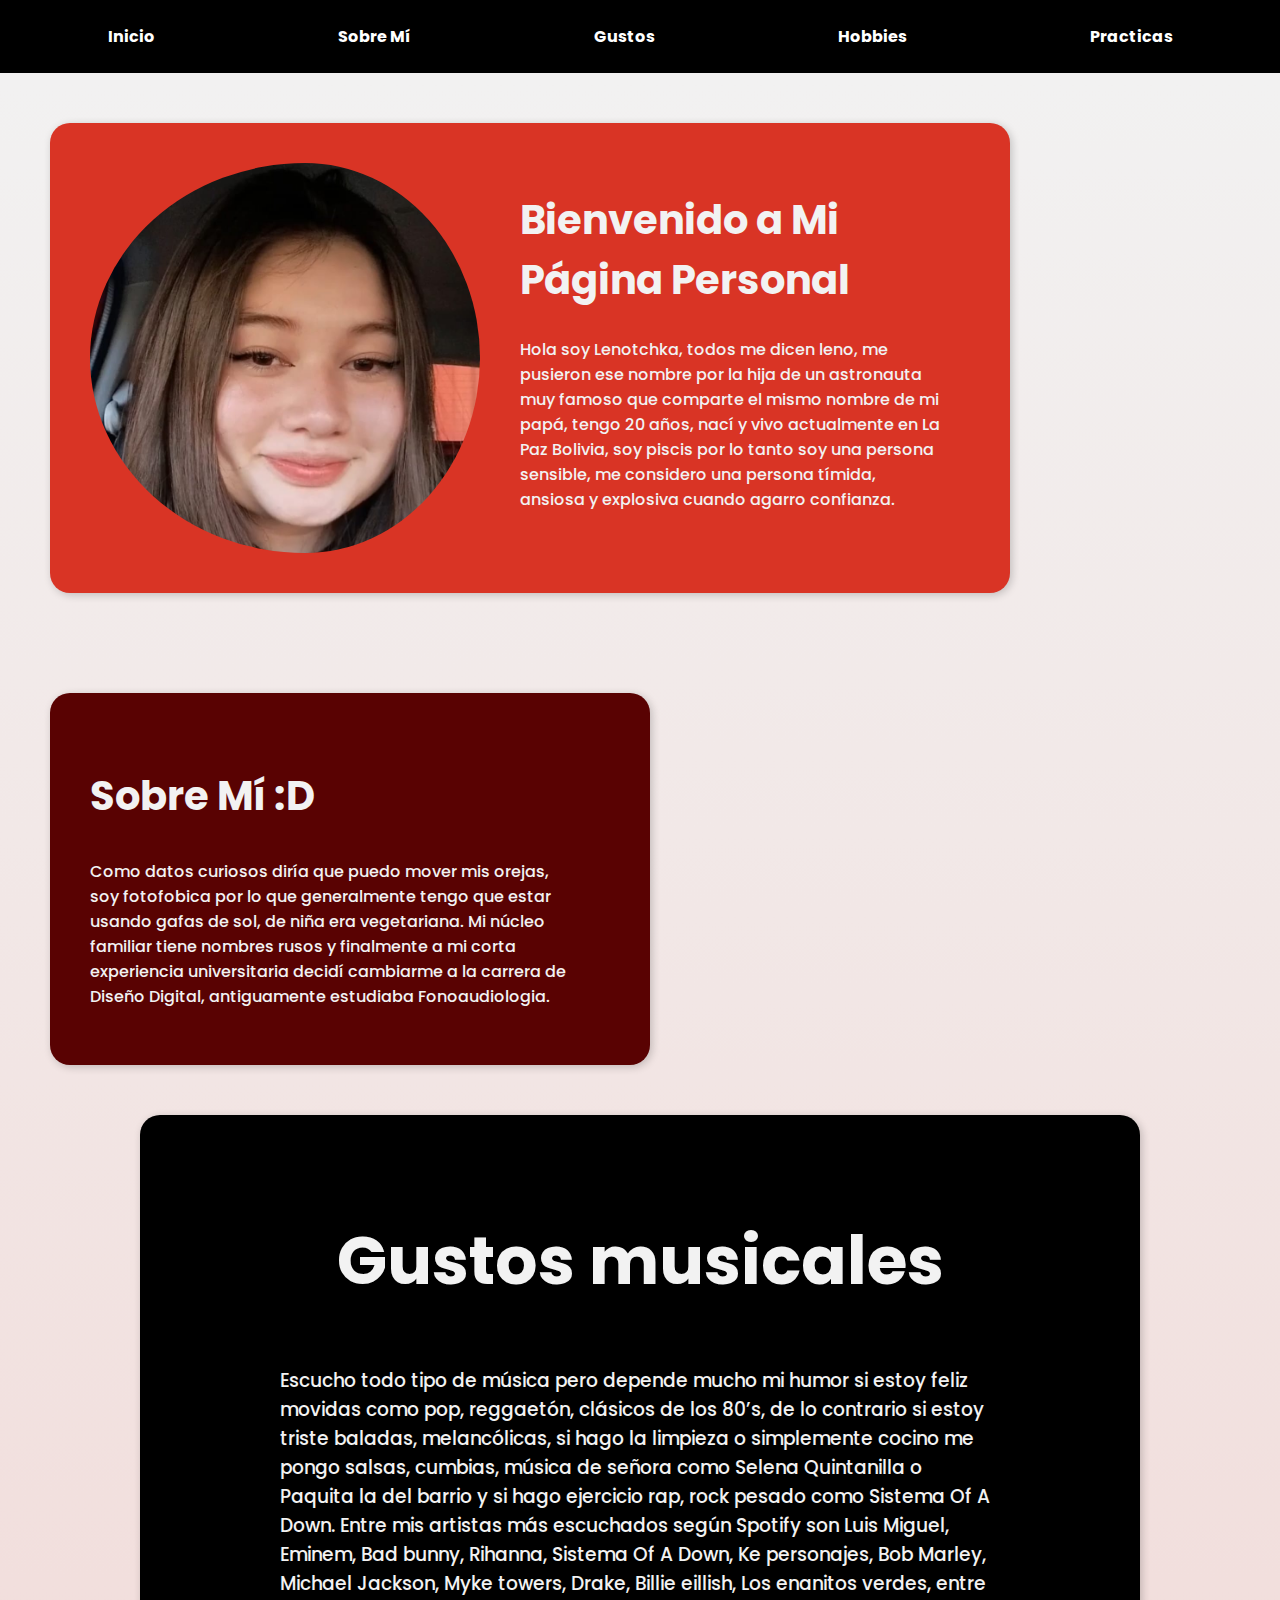
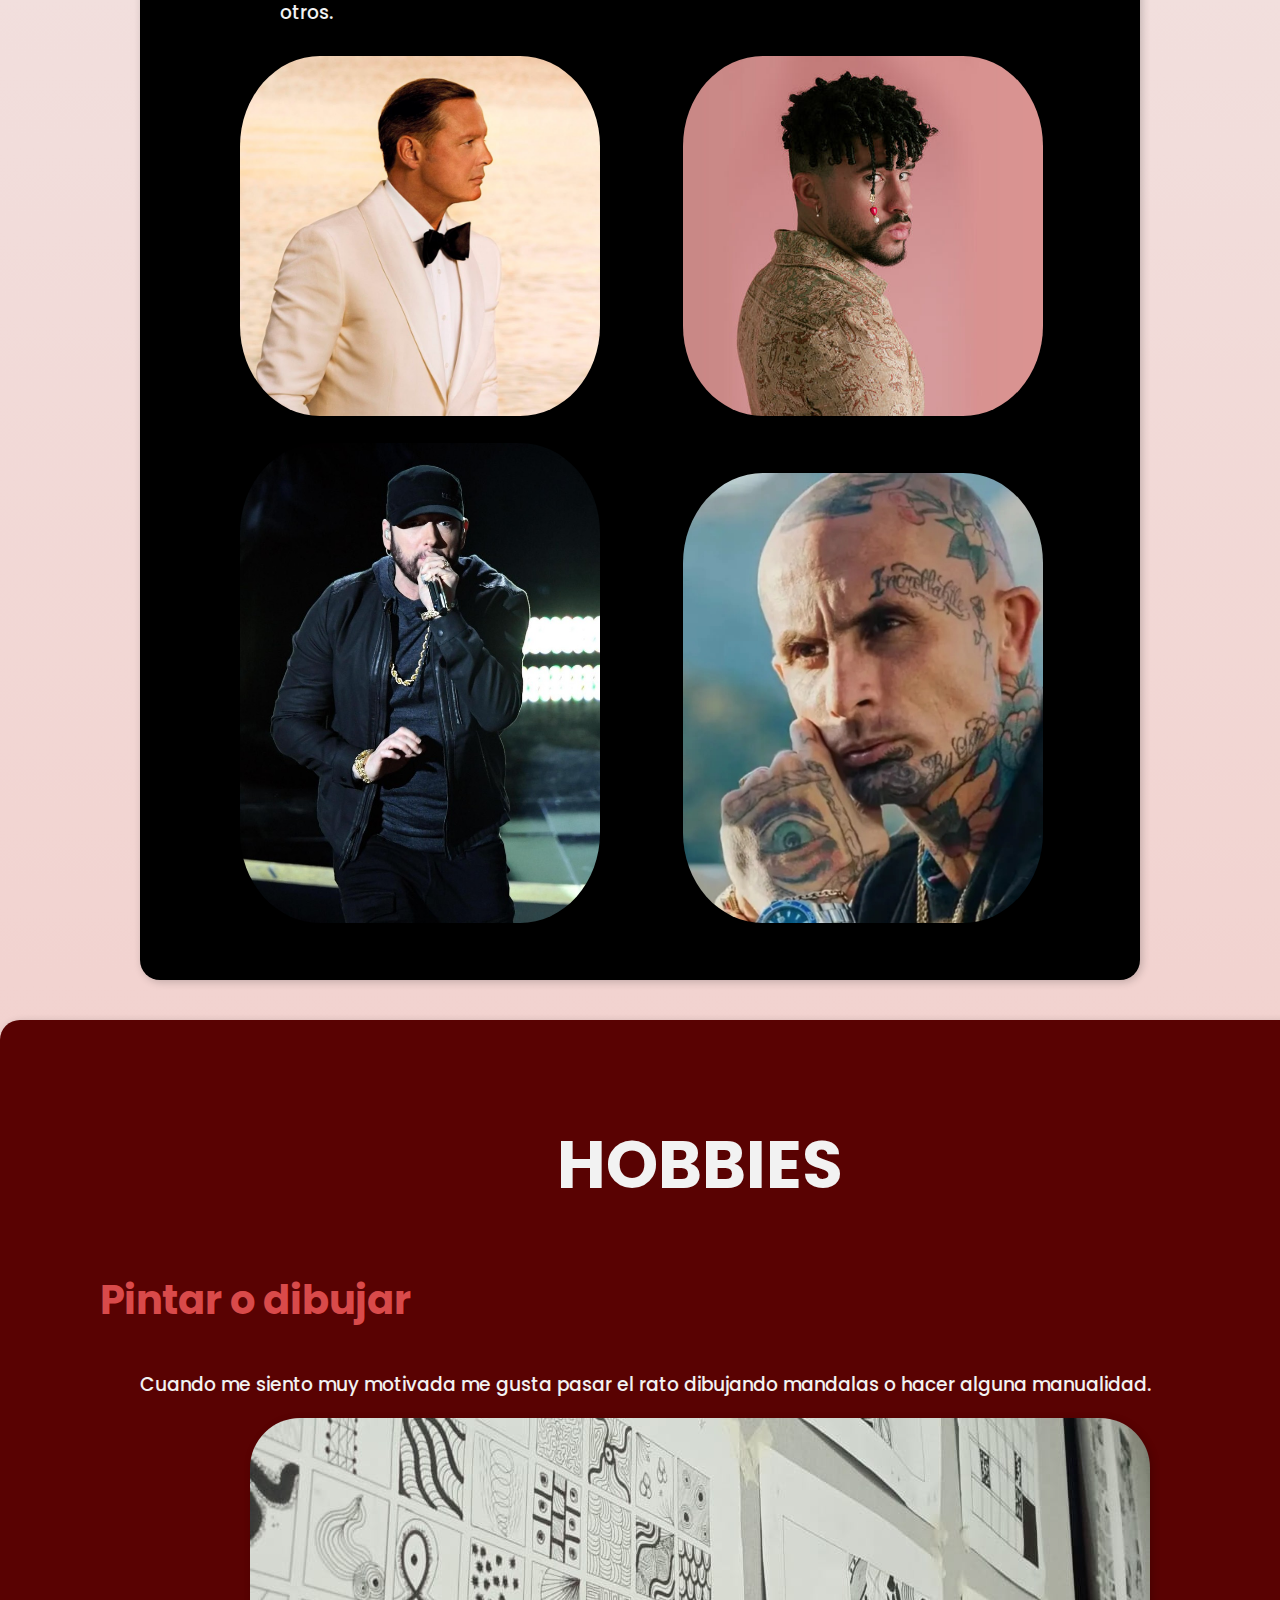
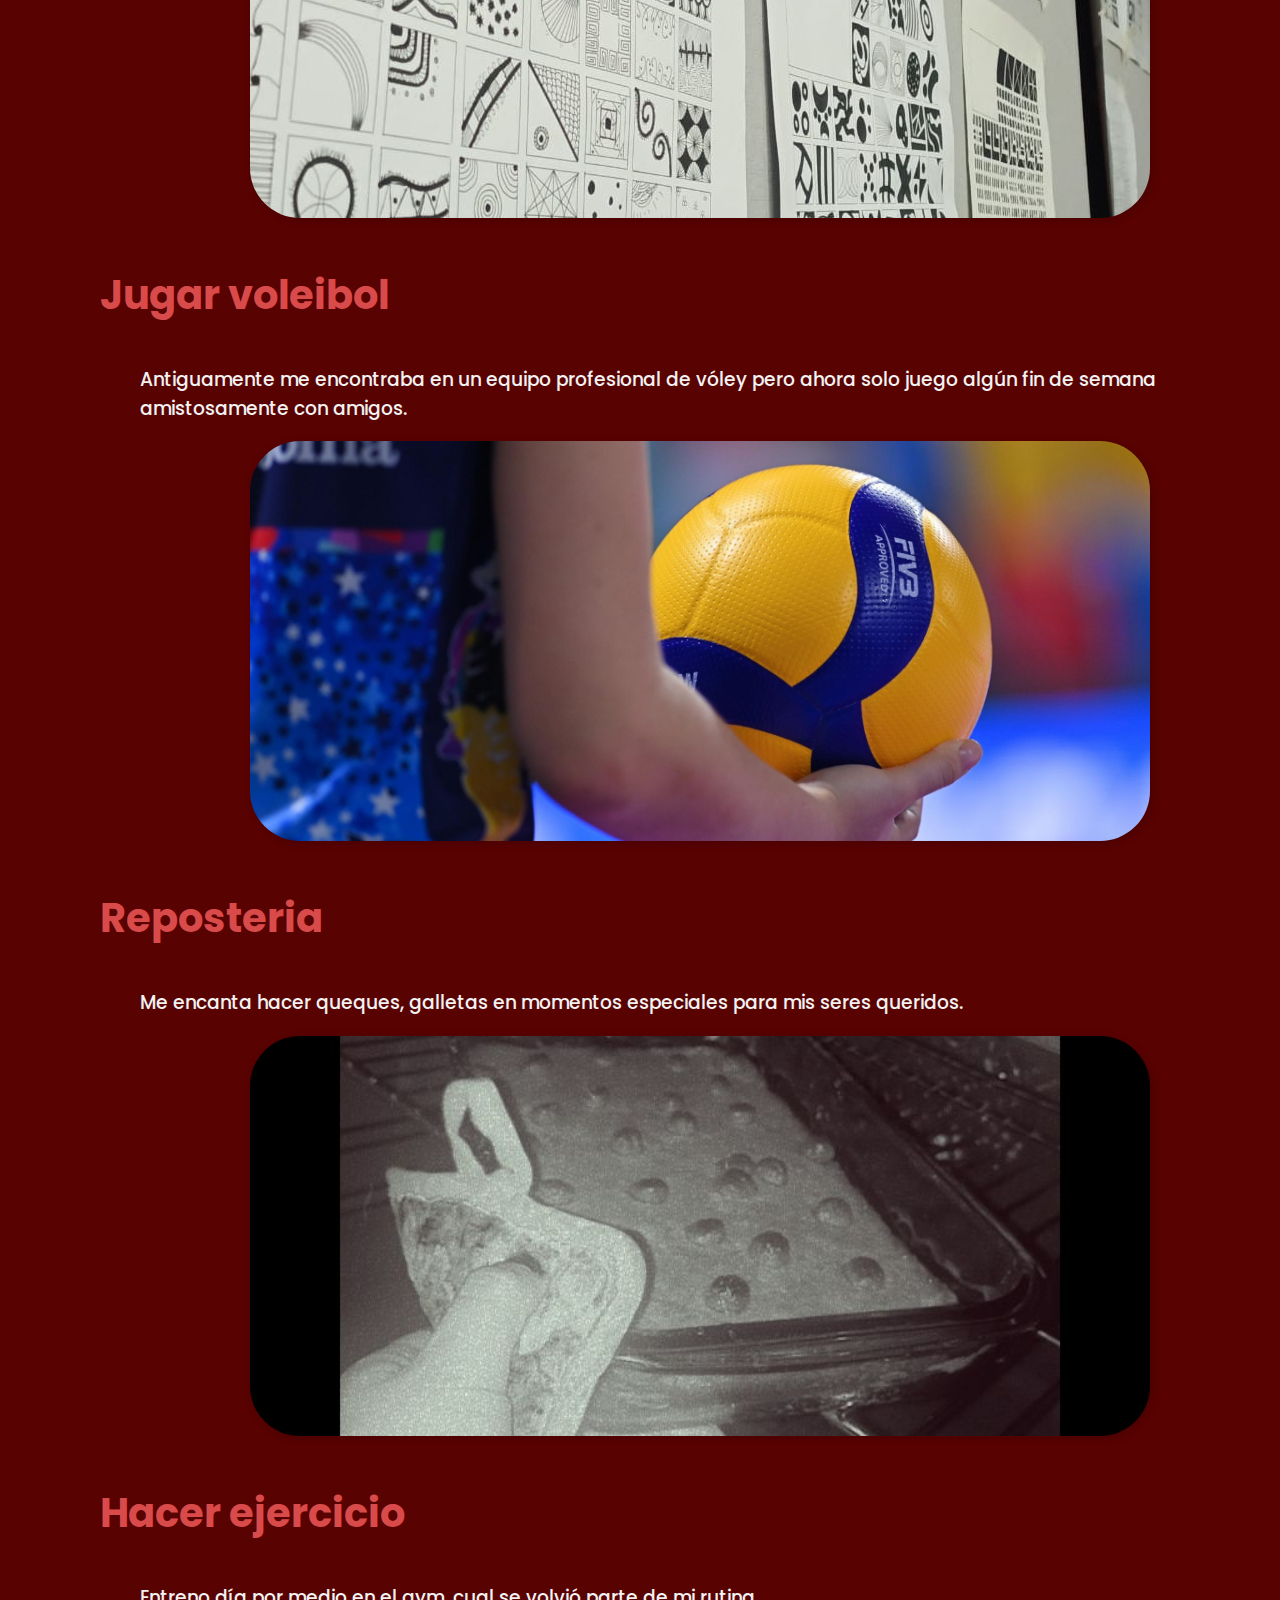
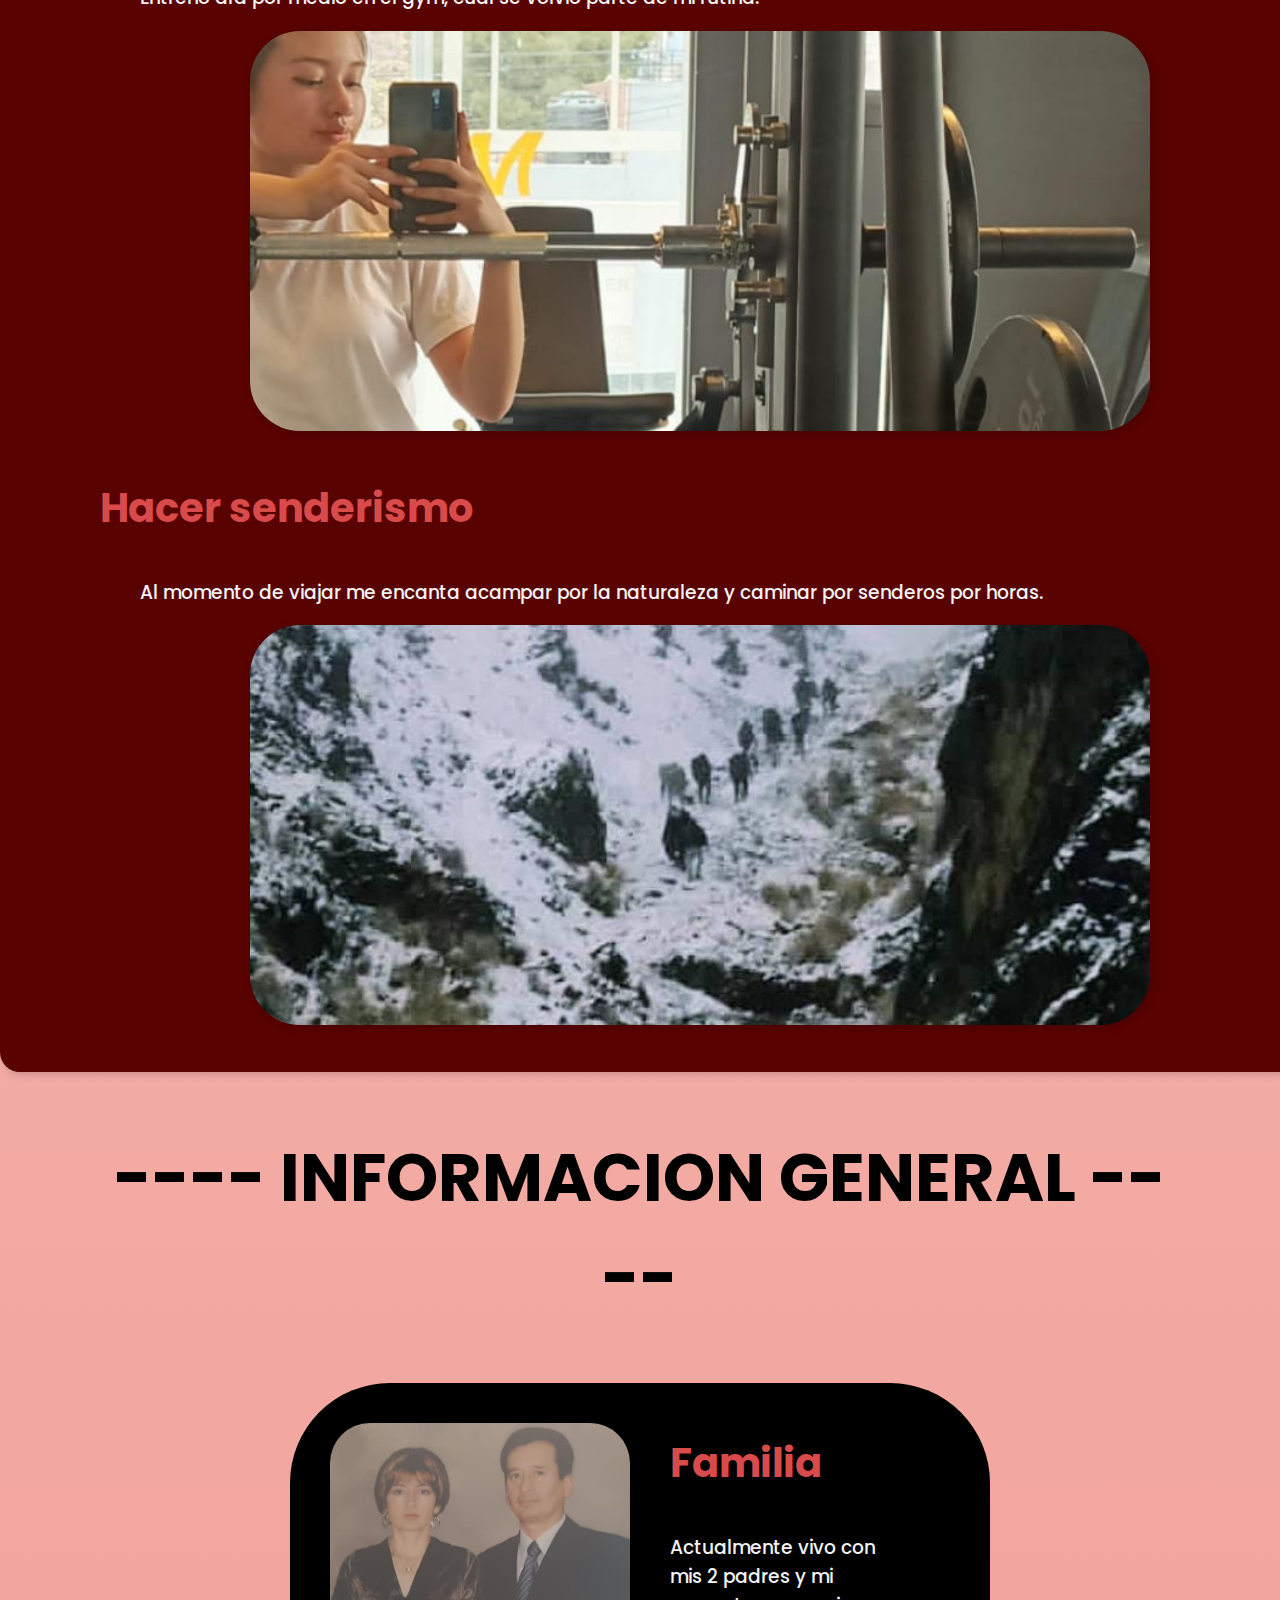
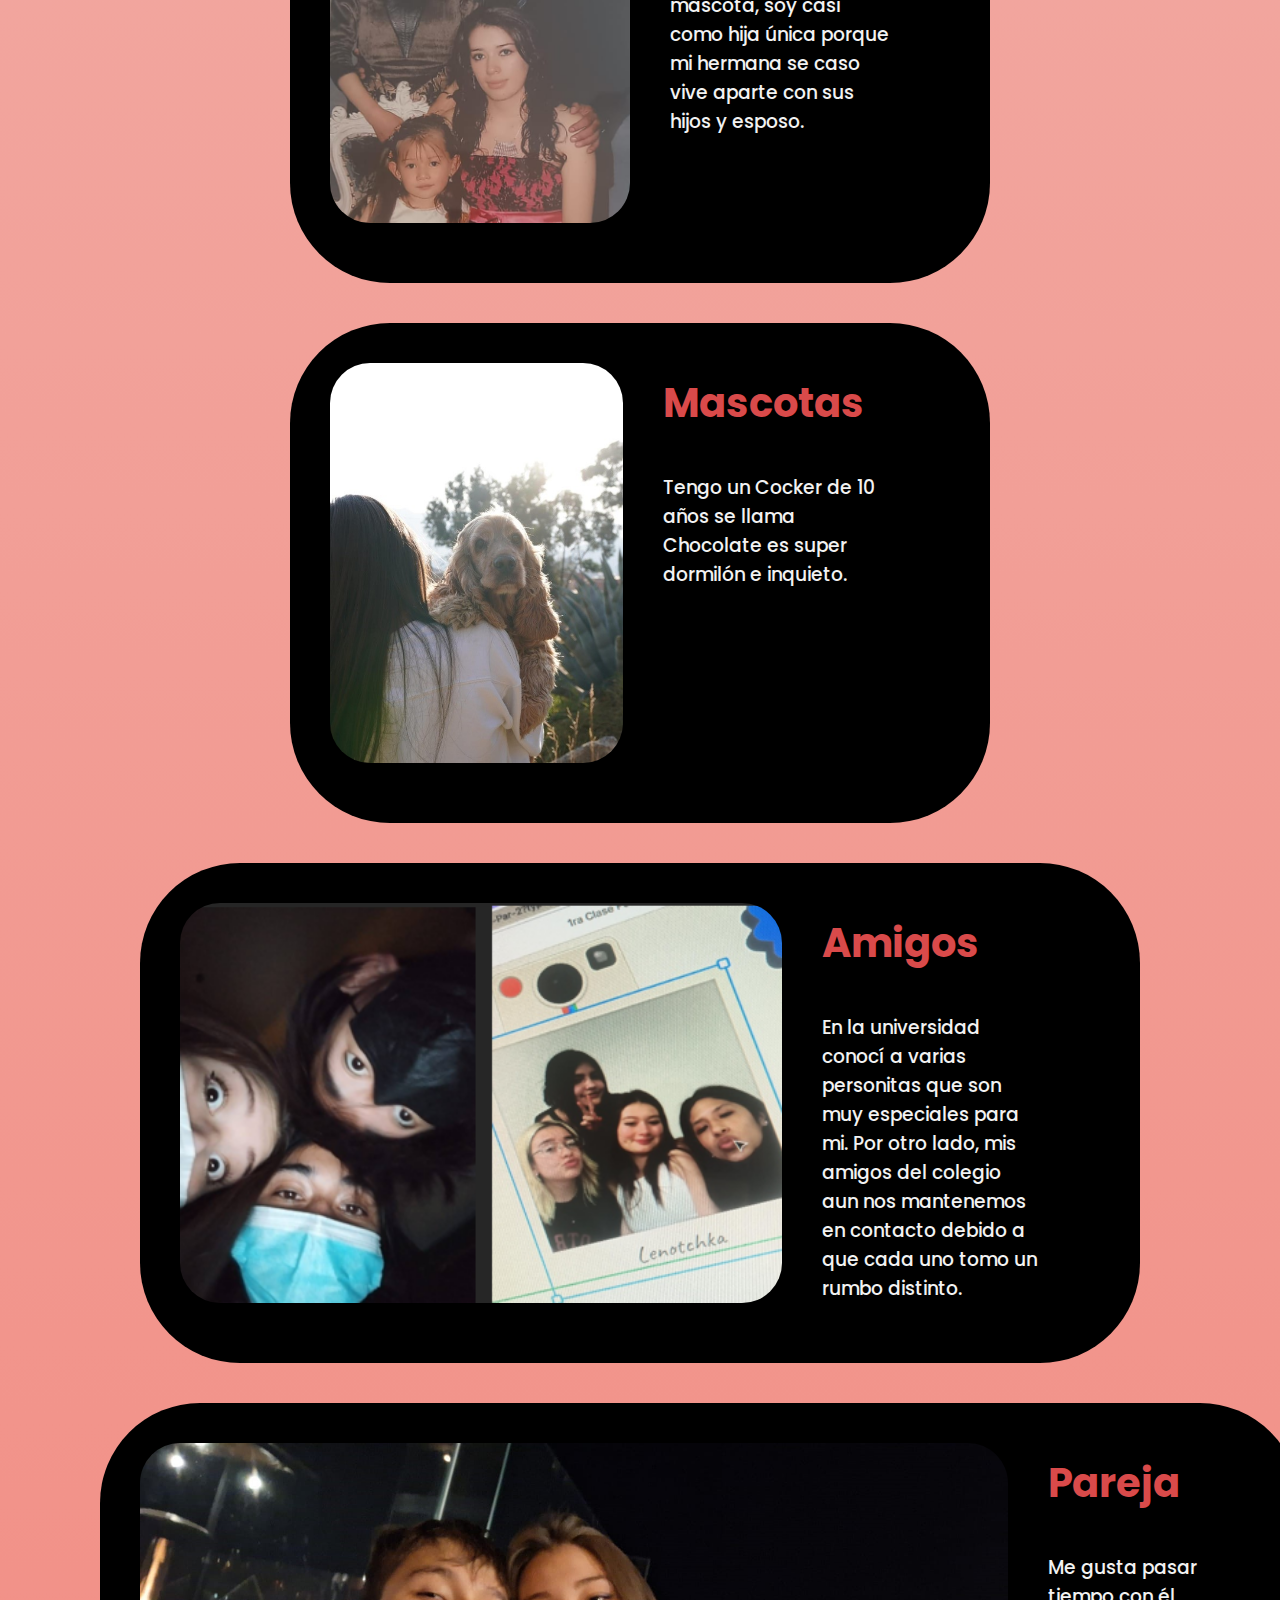
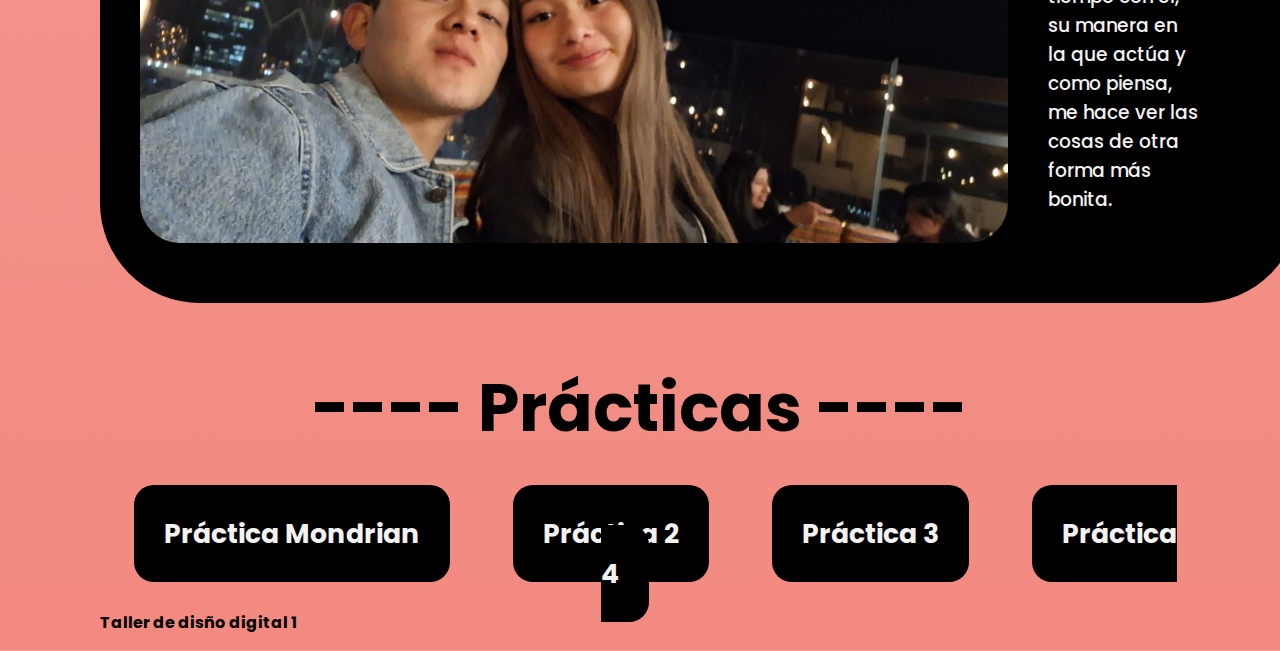
<file: index.html>
<!DOCTYPE html>
<html lang="es">
<head>
    <meta charset="UTF-8">
    <meta name="viewport" content="width=device-width, initial-scale=1.0">
    <link rel="stylesheet" href="./src/style..css">
    <title>Leno</title>
</head>

<body>

    <body>
        <nav class="mi nav">
            <ul>
                <li><a href="#inicio">Inicio</a></li>
                <li><a href="#sobre-mi">Sobre Mí</a></li>
                <li><a href="#gustos">Gustos</a></li>
                <li><a href="#gustos2">Hobbies</a></li>
                <li><a href="#practicas">Practicas</a></li>
            </ul>
        </nav>

        <section id="inicio">
            <img class="imgPerfil" src="./src/imgs/perfil1.jpg" alt="">
            <h1 class="txt1">Bienvenido a Mi Página Personal</h1>
            <p class="txt2">Hola soy Lenotchka, todos me dicen leno, me pusieron ese nombre por la hija de un astronauta
                muy famoso que comparte el mismo nombre de mi papá, tengo 20 años, nací y vivo actualmente en La Paz
                Bolivia, soy piscis por lo tanto soy una persona sensible, me considero una persona tímida, ansiosa y
                explosiva cuando agarro confianza. </p>
        </section>

        <section id="sobre-mi">
            <h2 class="txt1">Sobre Mí :D</h2>
            <p class="txt2">Como datos curiosos diría que puedo mover mis orejas, soy fotofobica por lo que generalmente
                tengo que estar usando gafas de sol, de niña era vegetariana. Mi núcleo familiar tiene nombres rusos y
                finalmente a mi corta experiencia universitaria decidí cambiarme a la carrera de Diseño Digital,
                antiguamente estudiaba Fonoaudiologia.</p>
        </section>

        <section id="gustos">
            <h2 class="txt3">Gustos musicales</h2>
            <p class="txt4"> Escucho todo tipo de música pero depende mucho mi humor si estoy feliz movidas como pop,
                reggaetón, clásicos de los 80’s, de lo contrario si estoy triste baladas, melancólicas, si hago la
                limpieza o simplemente cocino me pongo salsas, cumbias, música de señora como Selena Quintanilla o
                Paquita la del barrio y si hago ejercicio rap, rock pesado como Sistema Of A Down.
                Entre mis artistas más escuchados según Spotify son Luis Miguel, Eminem, Bad bunny, Rihanna, Sistema Of
                A Down, Ke personajes, Bob Marley, Michael Jackson, Myke towers, Drake, Billie eillish, Los enanitos
                verdes, entre otros.
            </p>
            <div class="cajaimagenes">


                <img class="musica1" src="./src/imgs/musica1.jpg" alt="">
                <img class="musica1" src="./src/imgs/musica3.jpg" alt="">
                <img class="musica1" src="./src/imgs/musica2.jpeg" alt="">
                <img class="musica1" src="./src/imgs/musica 4.jpg" alt="">


            </div>
        </section>


        <section id="gustos2">
            <h2 class="txt3">HOBBIES</h2>
            <p class="txt5">Pintar o dibujar</p>
            <p class="txt4">Cuando me siento muy motivada me gusta pasar el rato dibujando mandalas o hacer alguna
                manualidad.</p>
            <div class="cajaimagen2">
                <img class="imghobbie" src="./src/imgs/hobb1.jpg" alt="">
            </div>

            <p class="txt5">Jugar voleibol</p>
            <p class="txt4">Antiguamente me encontraba en un equipo profesional de vóley pero ahora solo juego algún fin
                de
                semana amistosamente con amigos.</p>
            <div class="cajaimagen2">
                <img class="imghobbie" src="./src/imgs/hobb2.jpg" alt="">
            </div>

            <p class="txt5">Reposteria</p>
            <p class="txt4"> Me encanta hacer queques, galletas en momentos especiales para mis seres queridos.</p>
            <div class="cajaimagen2">
                <img class="imghobbie" src="./src/imgs/hobb3.jpg" alt="">
            </div>

            <p class="txt5">Hacer ejercicio</p>
            <p class="txt4">Entreno día por medio en el gym, cual se volvió parte de mi rutina.</p>
            <div class="cajaimagen2">
                <img class="imghobbie" src="./src/imgs/hobb4.jpg" alt="">
            </div>

            <p class="txt5">Hacer senderismo</p>
            <p class="txt4">Al momento de viajar me encanta acampar por la naturaleza y caminar por senderos por horas.
            </p>
            <div class="cajaimagen2">
                <img class="imghobbie" src="./src/imgs/hobb5.jpg" alt="">
            </div>

        </section>

        <!--
        
                -->


        <section id="familia">
            <h2 class="txt6">---- INFORMACION GENERAL ----</h2>
            <div class="card">
                <img class="cardimg" src="./src/imgs/familia2.jpg" alt="">
                <h3 class="txt5">Familia</h3>
                <p class="txt4">
                    Actualmente vivo con mis 2 padres y mi mascota, soy casi como hija única porque mi hermana se caso
                    vive
                    aparte con sus hijos y esposo.
                </p>
            </div>

            <div class="card">
                <img class="cardimg" src="./src/imgs/mascota.jpg" alt="">
                <h3 class="txt5">Mascotas</h3>
                <p class="txt4">
                    Tengo un Cocker de 10 años se llama Chocolate es super dormilón e inquieto.
                </p>
            </div>

            <div class="card xd">
                <img class="cardimg" src="./src/imgs/amigos.png" alt="">
                <h3 class="txt5">Amigos</h3>
                <p class="txt4">
                    En la universidad conocí a varias personitas que son muy especiales para mi.
                    Por otro lado, mis amigos del colegio aun nos mantenemos en contacto debido a que cada uno tomo un
                    rumbo distinto.
                </p>
            </div>

            <div class="card xd2">
                <img class="cardimg" src="./src/imgs/pareja.jpg" alt="">
                <h3 class="txt5">Pareja</h3>
                <p class="txt4">
                    Me gusta pasar tiempo con él, su manera en la que actúa y como piensa, me hace ver las cosas de otra
                    forma más bonita.
                </p>
            </div>
        </section>

        <section id="practicas">
            <h2 class="txt6">---- Prácticas ----</h2>
            <a class="boton1" href="./src/practicas/mondrian/Grilla.html"> Práctica Mondrian</a>
            <a class="boton1" href="./src/practicas/nombre.html"> Práctica 2</a>
            <a class="boton1" href="./src/practicas/nombre.html"> Práctica 3</a>
            <a class="boton1" href="./src/practicas/nombre.html"> Práctica 4</a>

        </section>
        <!-- -->
        <section id="contacto">
            <p>Taller de disño digital 1</p>
        </section>

    </body>

</body>

</html>
</file>
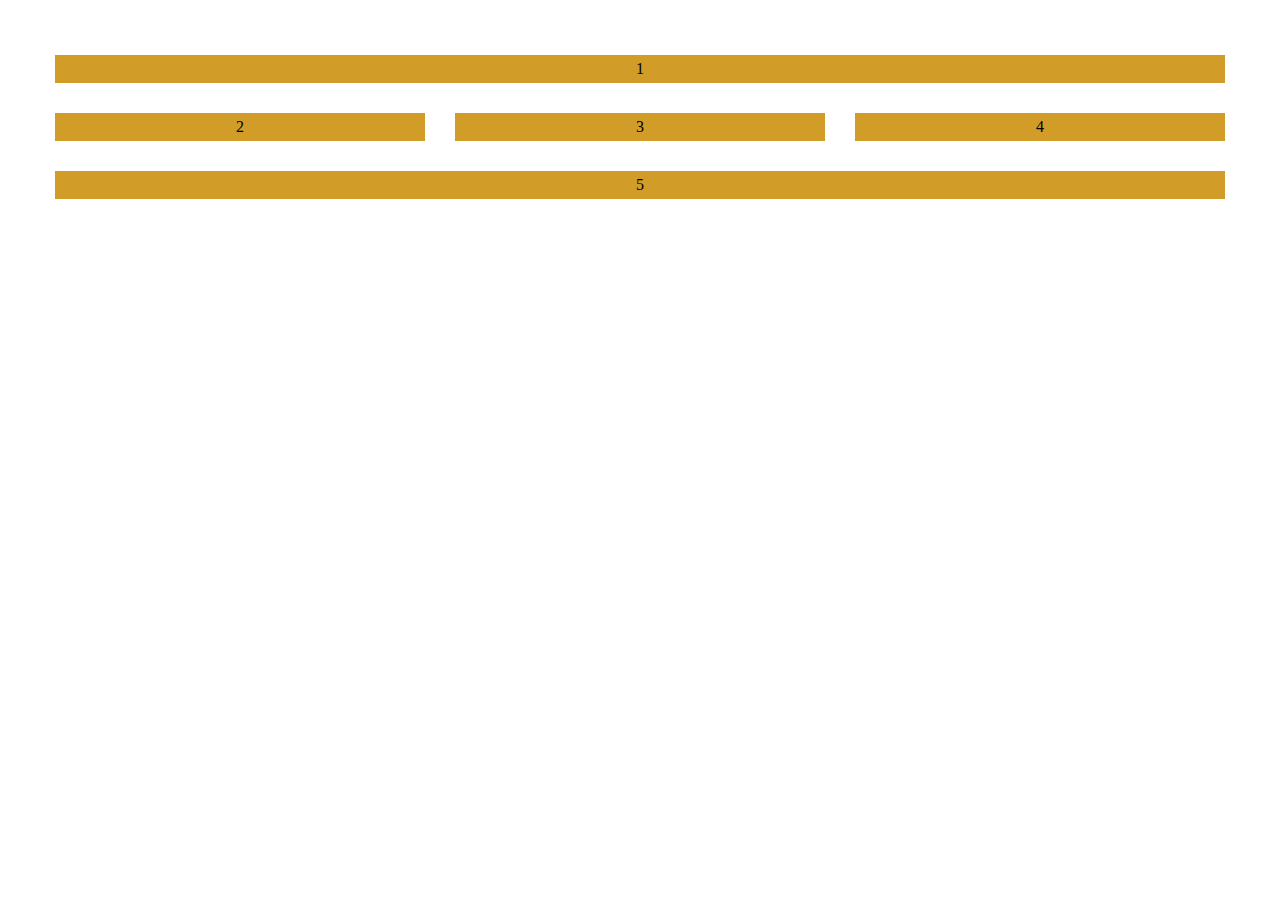
<file: src/practicas/mondrian/Grilla.html>
<!DOCTYPE html>
<html lang="es">
<head>
    <meta charset="UTF-8">
    <meta name="viewport" content="width=device-width, initial-scale=1.0">
    <title>Grillas</title>
    <style>
        *{
            margin: 10px;
            padding: 5px;
            box-sizing: border-box;
        }
      
        .contenedor{
            display: grid;
            grid-template-columns: repeat(3,1fr);
            grid-template-rows: repeat(3, 1fr);
            gap:10px;
            grid-template-areas: 
                "header header header"
                "sidebar columna-central columna-derecha"
                "footer footer footer";
            
        }
        .contenedor div{
            background: rgb(209, 156, 40);
            text-align: center;
        }
        .contenedor .item-1{
            grid-area: header;
        }
        .contenedor .item-2{
            grid-area: sidebar;
        }

        .contenedor .item-3{
            grid-area: columna-central;
        }

        .contenedor .item-4{
            grid-area: columna-derecha
        }

        .contenedor .item-5{
            grid-area:footer;
        }

    </style>
</head>
<body>
<div class="contenedor">
    <div class="item-1">1</div>
    <div class="item-2">2</div>
    <div class="item-3">3</div>
    <div class="item-4">4</div>
    <div class="item-5">5</div>
</div>
    
</body>
</html>
</file>
<file: src/style..css>
@font-face {
    font-family: 'Poppins_bold';
    src: url('./fonts/Poppins-Bold.ttf') format('truetype');
    font-weight: normal;
    font-style: normal;
}

@font-face {
    font-family: 'Poppins_thin';
    src: url('./fonts/Poppins-Medium.ttf') format('truetype');
    font-weight: normal;
    font-style: normal;
}

* {
    box-sizing: border-box;
}

body {
    font-family: 'Poppins_bold';
    margin: 0;
    padding: 0;
    background: linear-gradient(to bottom, #F2F2F2, #F28A80);
}

nav {
    background-color: black;
    padding: 1rem;
}

nav ul {
    list-style-type: none;
    margin: 0;
    padding: 0;
    display: flex;
    justify-content: space-around;
}

nav ul li {
    display: inline;
}

nav ul li a {
    color: white;
    text-decoration: none;
    padding: 0.5rem 1rem;
    display: block;
}

nav ul li a:hover {
    background-color: #575757;
    border-radius: 5px;
}



section {
    margin: 0 100px;

}

#inicio {
    width: 960px;
    margin: 50px;
    padding: 40px;
    display: inline-block;
    background-color: #D93425;
    border-radius: 20px;
    box-shadow: 2px 2px 8px rgba(0, 0, 0, 0.2);
}

.imgPerfil {
    border-radius: 50%;
    height: 390px;
    float: left;
    padding-right: 40px;
}

.txt1 {
    color: #F2F2F2;
    font-size: 30pt;
}

.txt2 {
    color: #F2F2F2;
    font-family: 'Poppins_Thin';
    padding-right: 30px;
}

#sobre-mi {
    width: 600px;
    margin: 50px;
    padding: 40px;
    display: inline-block;
    background-color: #590202;
    border-radius: 20px;
    box-shadow: 2px 2px 8px rgba(0, 0, 0, 0.2);
}

#gustos {
    width: 1000px;
    margin: auto;
    padding: 40px;
    background-color: black;
    border-radius: 20px;
    box-shadow: 2px 2px 8px rgba(0, 0, 0, 0.2);
}

.txt3 {
    color: #F2F2F2;
    font-family: 'Poppins_Bold';
    font-size: 50pt;
    text-align: center;
}

.txt4 {
    color: #F2F2F2;
    font-family: 'Poppins_Thin';
    font-size: 14pt;
    padding: 0 100px;
}

.txt6 {
    color: black;
    font-family: 'Poppins_Bold';
    font-size: 50pt;
    text-align: center;
}

.musica1 {
    width: 400px;
    border-radius: 100px;
    padding: 10px 20px;
    margin-left: 40px;

}

.cajaimagenes {

    margin: 0 auto;
}

.txt5 {
    font-family: 'Poppins_Bold';
    font-size: 30pt;
    padding-left: 60px;
    color: #D94A4A;
}

.cajaimagen2 {
    text-align: center;
    color: #590202;

}

.imghobbie {
    width: 900px;
    height: 400px;
    border-radius: 50px;
    object-fit: cover;
    box-shadow: 2px 2px 8px rgba(0, 0, 0, 0.2);
}

#gustos2 {
    width: 1400px;
    margin: 40px auto;
    padding: 40px;
    background-color: #590202;
    border-radius: 20px;
    box-shadow: 2px 2px 8px rgba(0, 0, 0, 0.2);
}



.cardimg {
    height: 400px;
    float: left;
    border-radius: 40px;
    margin: 40px;

}

.card {
    background-color: black;
    height: 500px;
    width: 700px;
    border-radius: 100px;
    margin: 0 auto;
}

.card h3 {
    padding-top: 50px;
}

.xd {
    height: 500px;
    width: 1000px;
}

.xd2 {
    height: 500px;
    width: 1200px;
}

#practicas {
    text-align: center;

}

.boton1 {
    font-family: 'Poppins_Bold';
    padding: 30px;
    background-color: black;
    color: #F2F2F2;
    font-size: 20pt;
    text-decoration: none;
    border-radius: 20px;
    margin: 30px;

}
</file>
